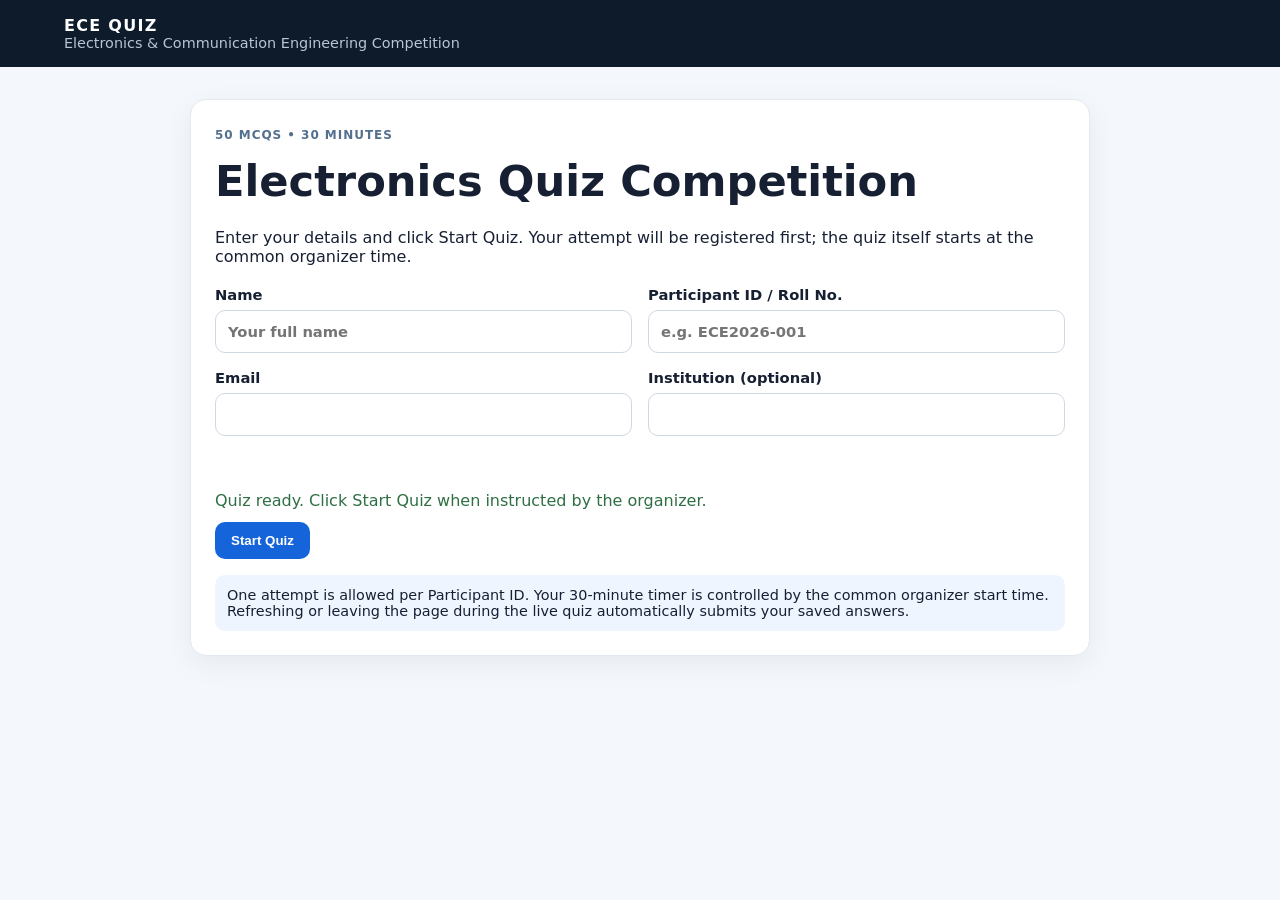
<file: index.html>
<!doctype html>
<html lang="en">
<head>
  <meta charset="utf-8">
  <meta name="viewport" content="width=device-width,initial-scale=1">
  <meta http-equiv="Cache-Control" content="no-cache, no-store, must-revalidate">
  <link rel="preconnect" href="https://script.google.com" crossorigin>
  <link rel="preconnect" href="https://script.googleusercontent.com" crossorigin>
  <title>ECE Quiz Competition</title>
  <link rel="stylesheet" href="css/style.css?v=20260926-ultra3">
</head>
<body>
  <header class="top">
    <div>
      <div class="brand">ECE QUIZ</div>
      <div class="muted">Electronics & Communication Engineering Competition</div>
    </div>
  </header>

  <main class="container">
    <section id="registration" class="card hero">
      <span class="eyebrow">50 MCQs • 30 Minutes</span>
      <h1>Electronics Quiz Competition</h1>
      <p>Enter your details and click Start Quiz. Your attempt will be registered first; the quiz itself starts at the common organizer time.</p>

      <div class="grid2">
        <label>Name<input id="name" maxlength="80" placeholder="Your full name" autocomplete="name" required></label>
        <label>Participant ID / Roll No.<input id="roll" maxlength="40" placeholder="e.g. ECE2026-001" autocomplete="off" required></label>
        <label>Email<input id="email" type="email" maxlength="120" autocomplete="email" required></label>
        <label>Institution (optional)<input id="institution" maxlength="120" autocomplete="organization"></label>
      </div>

      <p id="regError" class="error" aria-live="polite"></p>
      <p id="serverStatus" class="status muted" aria-live="polite">Quiz ready. Click Start Quiz when instructed by the organizer.</p>
      <button id="startBtn" class="btn primary">Start Quiz</button>

      <div id="recoveryPanel" class="notice" hidden>
        <strong>Previous attempt detected.</strong> The system is checking its submission status and will automatically finish it when the server is reachable.
        <div class="actions inline" style="margin-top:.75rem">
          <button id="retryRecoveryBtn" class="btn">Check / Retry Submission</button>
        </div>
      </div>

      <div class="notice">
        One attempt is allowed per Participant ID. Your 30-minute timer is controlled by the common organizer start time. Refreshing or leaving the page during the live quiz automatically submits your saved answers.
      </div>
    </section>

    <section id="waiting" class="card result" hidden>
      <span class="eyebrow">Ready to begin</span>
      <h2>Waiting for the common quiz start</h2>
      <div class="score" id="startCountdown">00:10</div>
      <p>All participants registered for this session use the same server-defined start time and the same final deadline.</p>
      <p id="deadlineLabel" class="muted"></p>
      <p id="waitingNote" class="muted">Please keep this page open.</p>
    </section>

    <section id="quiz" hidden>
      <div class="quizbar">
        <div>
          <strong id="participantLabel"></strong>
          <div id="progress" class="muted"></div>
        </div>
        <div class="timer" id="timer">30:00</div>
      </div>

      <div class="progress"><div id="bar"></div></div>
      <div id="questionArea"></div>

      <div class="actions">
        <button id="prevBtn" class="btn">Previous</button>
        <button id="nextBtn" class="btn primary">Next</button>
        <button id="submitBtn" class="btn danger" hidden>Submit Quiz</button>
      </div>
    </section>

    <section id="result" class="card result" hidden>
      <span class="eyebrow">Submission Received</span>
      <h2>Quiz submitted successfully</h2>
      <p>Your submission has been recorded successfully.</p>
      <p class="muted">Marks, correct answers, and the detailed result are available only to the organizer.</p>
    </section>
  </main>

  <script src="config.js?v=20260926-ultra3"></script>
  <script src="js/api.js?v=20260926-ultra3"></script>
  <script src="js/public-question-bank.js?v=20260926-ultra3"></script>
  <script src="js/quiz.js?v=20260926-ultra3"></script>
</body>
</html>
</file>
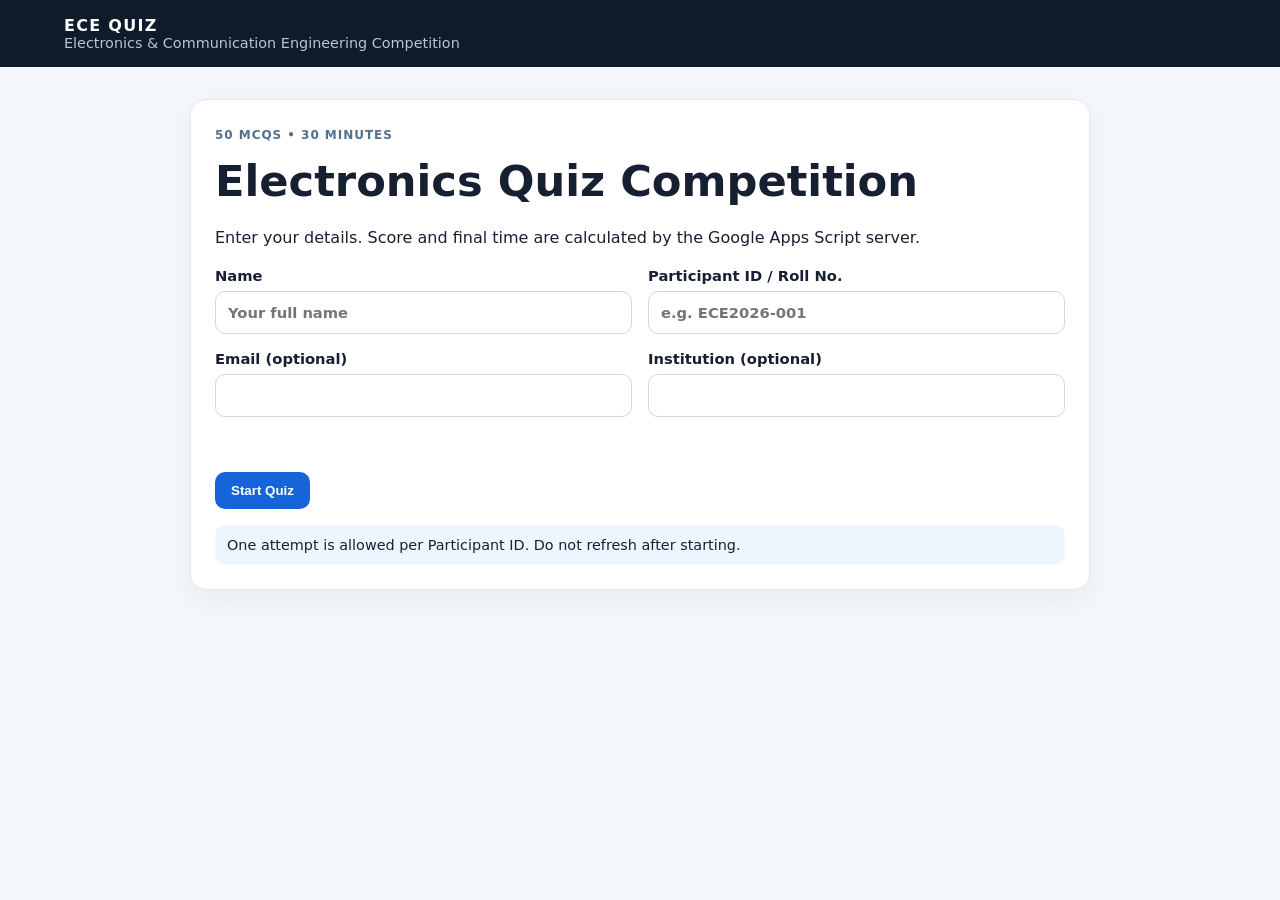
<file: github-pages/index.html>
<!doctype html><html lang="en"><head><meta charset="utf-8"><meta name="viewport" content="width=device-width,initial-scale=1"><title>ECE Quiz Competition</title><link rel="stylesheet" href="css/style.css"></head><body><header class="top"><div><div class="brand">ECE QUIZ</div><div class="muted">Electronics & Communication Engineering Competition</div></div><nav></nav></header><main class="container"><section id="registration" class="card hero"><span class="eyebrow">50 MCQs • 30 minutes</span><h1>Electronics Quiz Competition</h1><p>Enter your details. Score and final time are calculated by the Google Apps Script server.</p><div class="grid2"><label>Name<input id="name" maxlength="80" placeholder="Your full name"></label><label>Participant ID / Roll No.<input id="roll" maxlength="40" placeholder="e.g. ECE2026-001"></label><label>Email (optional)<input id="email" type="email" maxlength="120"></label><label>Institution (optional)<input id="institution" maxlength="120"></label></div><p id="regError" class="error"></p><button id="startBtn" class="btn primary">Start Quiz</button><div class="notice">One attempt is allowed per Participant ID. Do not refresh after starting.</div></section><section id="quiz" hidden><div class="quizbar"><div><strong id="participantLabel"></strong><div id="progress" class="muted"></div></div><div class="timer" id="timer">30:00</div></div><div class="progress"><div id="bar"></div></div><div id="questionArea"></div><div class="actions"><button id="prevBtn" class="btn">Previous</button><button id="nextBtn" class="btn primary">Next</button><button id="submitBtn" class="btn danger" hidden>Submit Quiz</button></div></section><section id="result" class="card result" hidden><span class="eyebrow">Submission received</span><h2>Quiz submitted successfully</h2><p>Your submission has been recorded successfully.</p><p>Your score and final result are not displayed to participants.</p></section></main><script src="config.js"></script><script src="js/api.js"></script><script src="js/quiz.js"></script></body></html>
</file>
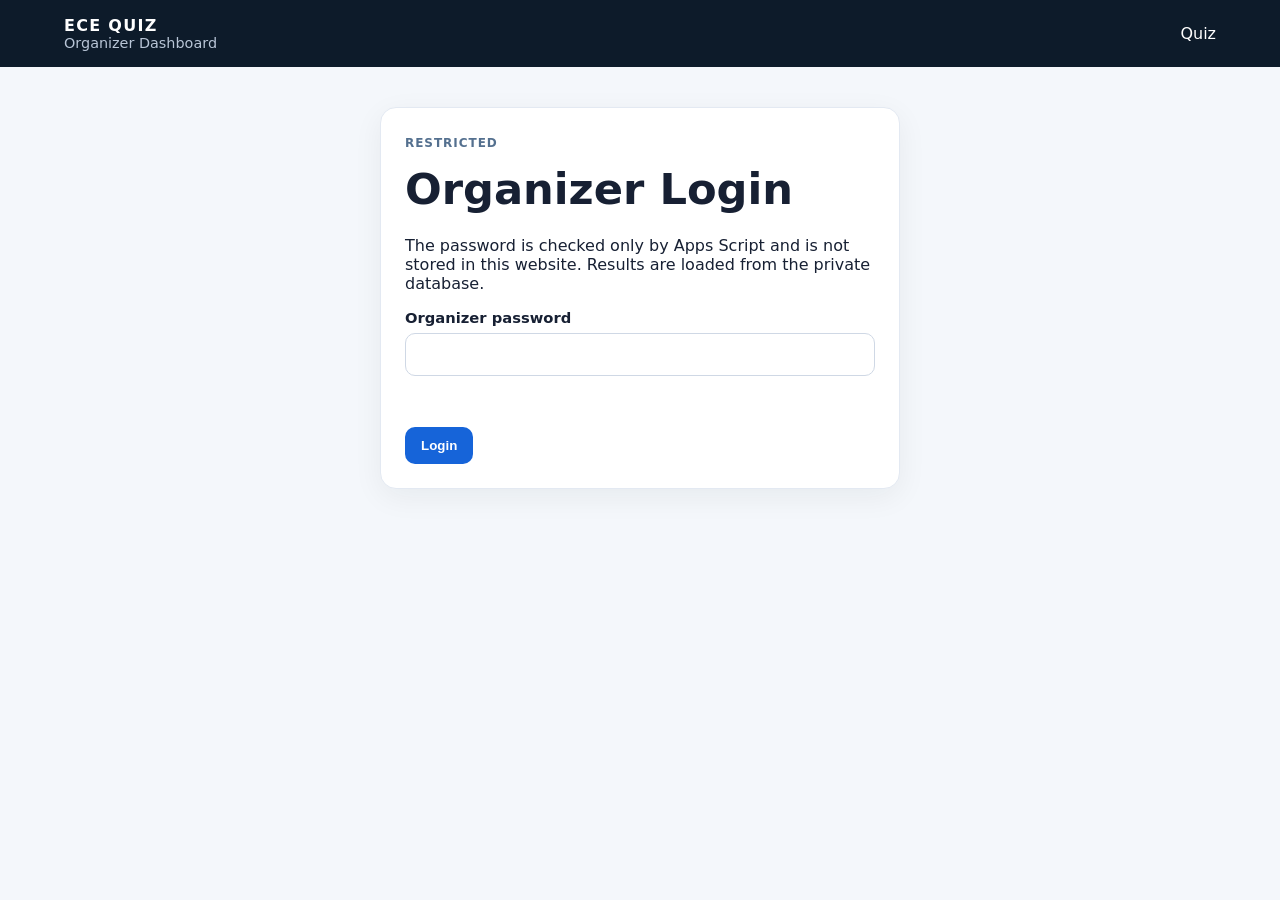
<file: admin.html>
<!doctype html>
<html lang="en">
<head>
  <meta charset="utf-8">
  <meta name="viewport" content="width=device-width,initial-scale=1">
  <meta http-equiv="Cache-Control" content="no-cache, no-store, must-revalidate">
  <link rel="preconnect" href="https://script.google.com" crossorigin>
  <link rel="preconnect" href="https://script.googleusercontent.com" crossorigin>
  <title>Organizer Dashboard</title>
  <link rel="stylesheet" href="css/style.css?v=20260926-ultra3">
</head>
<body>
  <header class="top">
    <div>
      <div class="brand">ECE QUIZ</div>
      <div class="muted">Organizer Dashboard</div>
    </div>
    <nav><a href="index.html">Quiz</a></nav>
  </header>

  <main class="container">
    <section id="loginCard" class="card narrow">
      <span class="eyebrow">Restricted</span>
      <h1>Organizer Login</h1>
      <p>The password is checked only by Apps Script and is not stored in this website. Results are loaded from the private database.</p>
      <label>Organizer password<input id="password" type="password" autocomplete="current-password"></label>
      <p id="loginError" class="error" aria-live="polite"></p>
      <button id="loginBtn" class="btn primary">Login</button>
    </section>

    <section id="dashboard" hidden>
      <div class="sectionhead">
        <div>
          <span class="eyebrow">Protected Control & Results</span>
          <h1>Organizer Dashboard</h1>
          <p id="summary" class="muted"></p>
        </div>
        <div class="actions inline">
          <button id="refreshBtn" class="btn">Refresh</button>
          <button id="csvBtn" class="btn">Export CSV</button>
          <button id="logoutBtn" class="btn danger">Logout</button>
        </div>
      </div>

      <p id="dashError" class="error" aria-live="polite"></p>

      <div class="card" style="margin-bottom:1rem">
        <span class="eyebrow">Synchronized Start</span>
        <h2>Quiz Start Control</h2>
        <p class="muted">Set the common start time before participants click Start Quiz. The server stores one shared start timestamp for everyone.</p>

        <div class="grid2">
          <label>Start date & time
            <input id="startDateTime" type="datetime-local" step="1">
          </label>
          <div>
            <div class="muted" style="margin-bottom:.4rem">Current schedule</div>
            <strong id="schedulePhase">Not set</strong>
            <div id="scheduleText" class="muted" style="margin-top:.35rem"></div>
          </div>
        </div>

        <div class="actions inline" style="margin-top:1rem">
          <button id="setStartBtn" class="btn primary">Set Start Time</button>
          <button id="startNowBtn" class="btn">Start in 10 Seconds</button>
          <button id="clearStartBtn" class="btn danger">Clear Schedule</button>
        </div>
        <p id="controlStatus" class="status muted" aria-live="polite"></p>
      </div>

      <div class="card tablewrap">
        <table>
          <thead>
            <tr>
              <th>Rank</th><th>Name</th><th>Participant ID</th><th>Email</th>
              <th>Institution</th><th>Score</th><th>Answered</th><th>Time</th><th>Submitted</th>
            </tr>
          </thead>
          <tbody id="resultsBody"></tbody>
        </table>
      </div>
    </section>
  </main>

  <script src="config.js?v=20260926-ultra3"></script>
  <script src="js/api.js?v=20260926-ultra3"></script>
  <script src="js/admin.js?v=20260926-ultra3"></script>
</body>
</html>
</file>
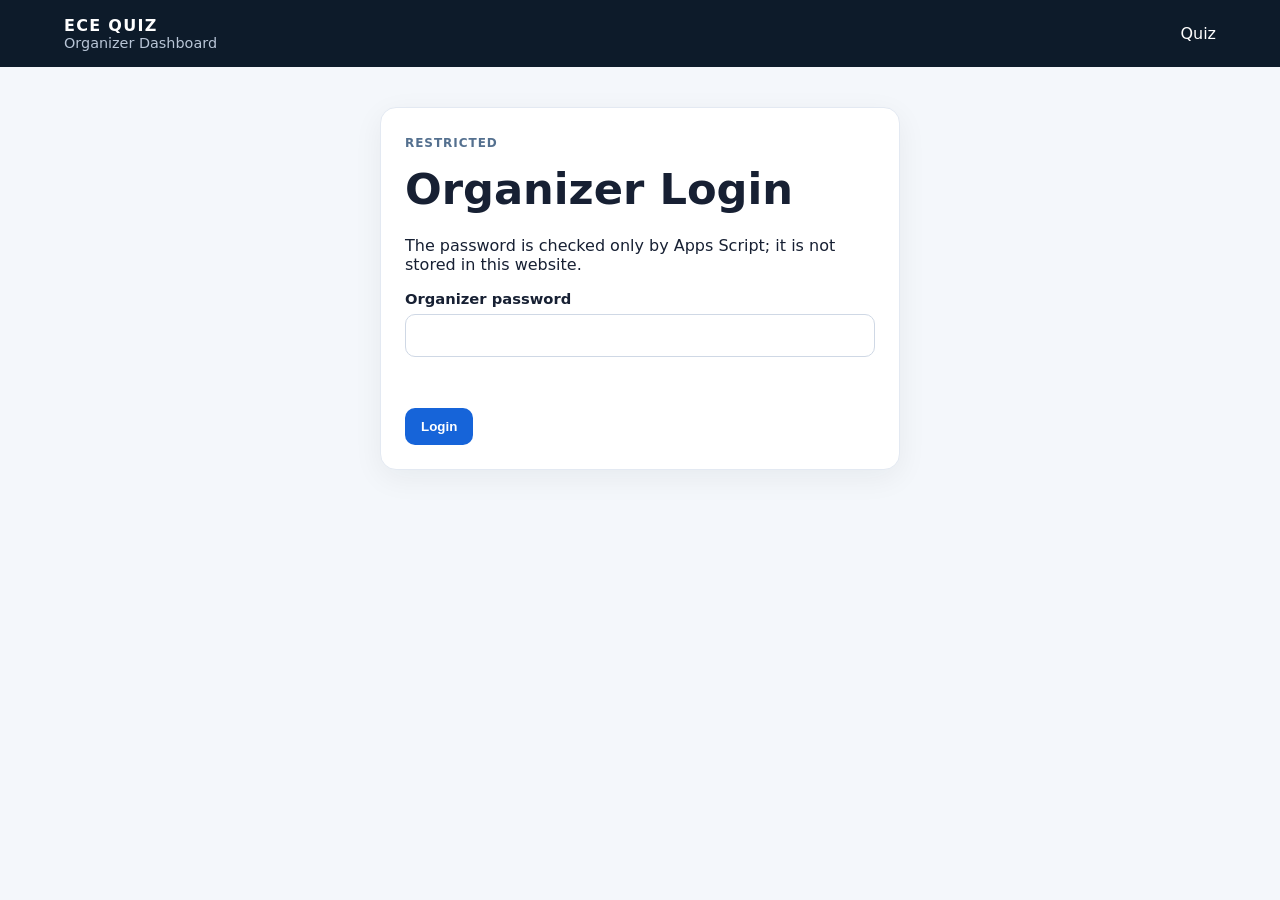
<file: github-pages/admin.html>
<!doctype html><html lang="en"><head><meta charset="utf-8"><meta name="viewport" content="width=device-width,initial-scale=1"><title>Organizer Dashboard</title><link rel="stylesheet" href="css/style.css"></head><body><header class="top"><div><div class="brand">ECE QUIZ</div><div class="muted">Organizer Dashboard</div></div><nav><a href="index.html">Quiz</a></nav></header><main class="container"><section id="loginCard" class="card narrow"><span class="eyebrow">Restricted</span><h1>Organizer Login</h1><p>The password is checked only by Apps Script; it is not stored in this website.</p><label>Organizer password<input id="password" type="password" autocomplete="current-password"></label><p id="loginError" class="error"></p><button id="loginBtn" class="btn primary">Login</button></section><section id="dashboard" hidden><div class="sectionhead"><div><span class="eyebrow">Protected results</span><h1>Organizer Dashboard</h1><p id="summary" class="muted"></p></div><div class="actions inline"><button id="refreshBtn" class="btn">Refresh</button><button id="csvBtn" class="btn">Export CSV</button><button id="logoutBtn" class="btn danger">Logout</button></div></div><p id="dashError" class="error"></p><div class="card tablewrap"><table><thead><tr><th>Rank</th><th>Name</th><th>Participant ID</th><th>Email</th><th>Institution</th><th>Score</th><th>Time</th><th>Submitted</th></tr></thead><tbody id="resultsBody"></tbody></table></div></section></main><script src="config.js"></script><script src="js/api.js"></script><script src="js/admin.js"></script></body></html>
</file>
<file: css/style.css>
*{box-sizing:border-box}
body{margin:0;font-family:Inter,system-ui,-apple-system,Segoe UI,sans-serif;background:#f4f7fb;color:#172033}
.top{background:#0d1b2a;color:#fff;padding:16px 5%;display:flex;justify-content:space-between;align-items:center;gap:20px;position:sticky;top:0;z-index:5}
.brand{font-weight:800;letter-spacing:.08em}.muted{color:#718096;font-size:.9rem}.top .muted{color:#b8c5d6}.top nav{display:flex;gap:16px}.top a{color:#fff;text-decoration:none}
.container{max-width:1150px;margin:32px auto;padding:0 16px}.card{background:#fff;border:1px solid #e3e9f2;border-radius:16px;padding:24px;box-shadow:0 8px 30px rgba(13,27,42,.06)}.hero{max-width:900px;margin:auto}.narrow{max-width:520px;margin:40px auto}
h1{font-size:clamp(1.8rem,4vw,2.7rem);margin:.3em 0 .5em}h2{margin:.5em 0}
.eyebrow{text-transform:uppercase;letter-spacing:.08em;font-size:.75rem;font-weight:800;color:#54708f}
.grid2{display:grid;grid-template-columns:1fr 1fr;gap:16px;margin:20px 0}label{display:block;font-weight:650;font-size:.92rem}
input{width:100%;padding:12px;margin-top:7px;border:1px solid #cfd8e5;border-radius:10px;font:inherit}
.btn{border:0;border-radius:10px;padding:11px 16px;background:#e7edf5;color:#172033;font-weight:700;cursor:pointer;transition:transform .12s ease,opacity .12s ease}.btn:hover{transform:translateY(-1px)}.btn.primary{background:#1664d9;color:#fff}.btn.danger{background:#c93636;color:#fff}.btn:disabled{opacity:.55;cursor:not-allowed;transform:none}
.notice{background:#eef5ff;border-radius:10px;padding:12px;margin-top:16px;font-size:.9rem}.error{color:#c93636;min-height:1.2em}.status{min-height:1.35em;margin:10px 0}.status.success{color:#2f6f44}.status.warning{color:#9a6700}.status.error{color:#c93636}
.quizbar{display:flex;justify-content:space-between;align-items:center;margin-bottom:12px}.timer{font-variant-numeric:tabular-nums;font-size:1.6rem;font-weight:800}
.progress{height:8px;background:#e4eaf2;border-radius:99px;overflow:hidden;margin-bottom:20px}.progress #bar{height:100%;width:0;background:#1664d9;transition:width .2s ease}
.option{display:flex;align-items:flex-start;gap:10px;border:1px solid #dce3ec;padding:14px;border-radius:10px;margin:10px 0;cursor:pointer;font-weight:500;transition:border-color .12s ease,background .12s ease}.option:hover{background:#f7faff;border-color:#b9c9dd}.option input{width:auto;margin:3px 0}
.question-card{max-width:900px;margin:auto}.question-card h2{line-height:1.45}
.actions{display:flex;gap:10px;justify-content:flex-end;margin-top:16px}.inline{display:flex;flex-wrap:wrap}.sectionhead{display:flex;justify-content:space-between;gap:20px;align-items:center;margin-bottom:20px}
.tablewrap{overflow:auto}table{width:100%;border-collapse:collapse;min-width:900px}th,td{text-align:left;padding:11px;border-bottom:1px solid #e7edf4;white-space:nowrap}th{background:#f7f9fc;font-size:.82rem}
.result{text-align:center;max-width:650px;margin:auto}.result h2{font-size:2rem}.result p{line-height:1.6}
@media(max-width:700px){.top{align-items:flex-start}.grid2{grid-template-columns:1fr}.sectionhead{align-items:flex-start;flex-direction:column}.actions.inline{justify-content:flex-start}.top nav{display:none}.container{margin-top:20px}.card{padding:18px}.quizbar{align-items:flex-start;gap:12px}.timer{font-size:1.35rem}}
</file>
<file: github-pages/css/style.css>
*{box-sizing:border-box}body{margin:0;font-family:Inter,system-ui,-apple-system,Segoe UI,sans-serif;background:#f4f7fb;color:#172033}.top{background:#0d1b2a;color:#fff;padding:16px 5%;display:flex;justify-content:space-between;align-items:center;gap:20px;position:sticky;top:0;z-index:5}.brand{font-weight:800;letter-spacing:.08em}.muted{color:#718096;font-size:.9rem}.top .muted{color:#b8c5d6}.top nav{display:flex;gap:16px}.top a{color:#fff;text-decoration:none}.container{max-width:1150px;margin:32px auto;padding:0 16px}.card{background:#fff;border:1px solid #e3e9f2;border-radius:16px;padding:24px;box-shadow:0 8px 30px rgba(13,27,42,.06)}.hero{max-width:900px;margin:auto}.narrow{max-width:520px;margin:40px auto}h1{font-size:clamp(1.8rem,4vw,2.7rem);margin:.3em 0 .5em}h2{margin:.5em 0}.eyebrow{text-transform:uppercase;letter-spacing:.08em;font-size:.75rem;font-weight:800;color:#54708f}.grid2{display:grid;grid-template-columns:1fr 1fr;gap:16px;margin:20px 0}label{display:block;font-weight:650;font-size:.92rem}input{width:100%;padding:12px;margin-top:7px;border:1px solid #cfd8e5;border-radius:10px;font:inherit}.btn{border:0;border-radius:10px;padding:11px 16px;background:#e7edf5;color:#172033;font-weight:700;cursor:pointer}.btn.primary{background:#1664d9;color:#fff}.btn.danger{background:#c93636;color:#fff}.btn:disabled{opacity:.55;cursor:not-allowed}.notice{background:#eef5ff;border-radius:10px;padding:12px;margin-top:16px;font-size:.9rem}.error{color:#c93636;min-height:1.2em}.quizbar{display:flex;justify-content:space-between;align-items:center;margin-bottom:12px}.timer{font-variant-numeric:tabular-nums;font-size:1.6rem;font-weight:800}.progress{height:8px;background:#e4eaf2;border-radius:99px;overflow:hidden;margin-bottom:20px}.progress #bar{height:100%;width:0;background:#1664d9}.option{display:flex;align-items:flex-start;gap:10px;border:1px solid #dce3ec;padding:14px;border-radius:10px;margin:10px 0;cursor:pointer;font-weight:500}.option input{width:auto;margin:3px 0}.actions{display:flex;gap:10px;justify-content:flex-end;margin-top:16px}.inline{display:flex;flex-wrap:wrap}.sectionhead{display:flex;justify-content:space-between;gap:20px;align-items:center;margin-bottom:20px}.tablewrap{overflow:auto}table{width:100%;border-collapse:collapse;min-width:780px}th,td{text-align:left;padding:11px;border-bottom:1px solid #e7edf4;white-space:nowrap}th{background:#f7f9fc;font-size:.82rem}.result{text-align:center;max-width:650px;margin:auto}.score{font-size:4rem;font-weight:900;margin:18px}.grid3{display:grid;grid-template-columns:repeat(3,1fr);gap:12px}.grid3 div{background:#f7f9fc;padding:14px;border-radius:10px}.grid3 span{display:block;color:#718096;font-size:.85rem}.grid3 strong{display:block;margin-top:4px}@media(max-width:700px){.top{align-items:flex-start}.grid2,.grid3{grid-template-columns:1fr}.sectionhead{align-items:flex-start;flex-direction:column}.actions.inline{justify-content:flex-start}.top nav{display:none}.container{margin-top:20px}.card{padding:18px}}
</file>
